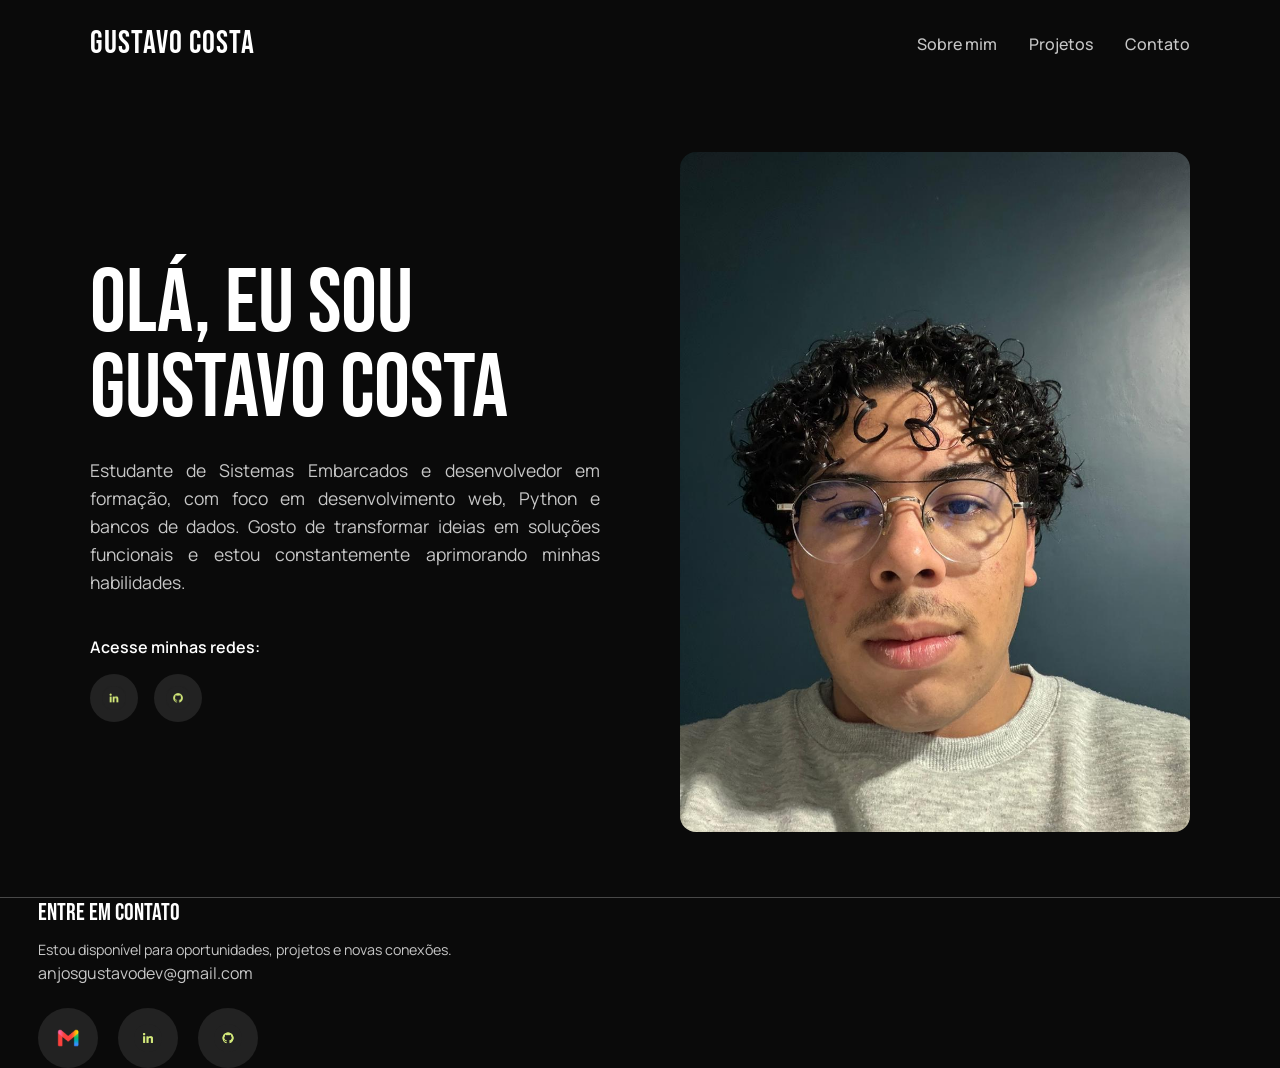
<file: index.html>
<!DOCTYPE html>
<html lang="pt-br">
<head>
    <meta charset="UTF-8">
    <meta name="viewport" content="width=device-width, initial-scale=1.0">
    <title>Gustavo Costa | Portfólio</title>
    <link rel ="stylesheet" href="styles.css">
    <script src="menu.js" defer></script>
</head>
<body>
    <header class="cabecalho">
        <p class="cabecalho__texto">
            GUSTAVO COSTA
        </p>

        <button
            class="cabecalho__botao-menu"
            type="button"
            aria-label="Abrir menu de navegação"
            aria-expanded="false"
        >
            <img
                class="cabecalho__icone-menu"
                src="assets/menu.png"
                alt=""
            >
        </button>

        <nav
            class="cabecalho__menu"
            aria-label="Navegação principal"
        >
            <a class="cabecalho__menu__link" href="about.html">
                Sobre mim
            </a>

            <a class="cabecalho__menu__link" href="project.html">
                Projetos
            </a>

            <a class="cabecalho__menu__link" href="index.html#contato">
                Contato
            </a>
        </nav>
    </header>
    <main class="home">
        <section class="home__conteudo">
                <h1 class="home__conteudo__titulo">
                    OLÁ, Eu sou Gustavo Costa
                </h1>
                <p class="home__conteudo__paragrafo">
                    Estudante de Sistemas Embarcados e desenvolvedor em formação, com foco em desenvolvimento web, Python e bancos de dados. Gosto de transformar ideias em soluções funcionais e estou constantemente aprimorando minhas habilidades.
                </p>
            <div class ="home__redes">
                <h2 class="home__redes__subtitulo">
                    Acesse minhas redes:
                </h2>
            
                <div class="home__redes__links">
                    <a 
                        class="home__redes__link" 
                        href="https://www.linkedin.com/in/gustavo-costa-andrade"
                        target="_blank"
                        rel="noopener noreferrer"
                        aria-label="Acessar meu LinkedIn"
                        >
                        <img src="assets/linkedin.png" alt="Logo linkedin">
                    </a>
                    <a 
                        class="home__redes__link" 
                        href= "https://github.com/gusta870"
                        target="_blank"
                        rel="noopener noreferrer"
                        aria-label="Acessar meu GitHub"
                        >
                        <img src="assets/github.png" alt="Logo github">
                    </a>
                </div>
            </div>
        </section>

        <section class="home__apresentacao">
            <img 
                class="home__imagem" 
                src="assets/image.jpeg" 
                alt="Foto do gustavo costa"
            >
        </section>
    </main>
    <footer class="rodape" id="contato">
        <h2 class="rodape__titulo">
            Entre em contato
        </h2>

        <p class="rodape__texto">
            Estou disponível para oportunidades, projetos e novas conexões.
        </p>

        <p class="rodape__email">
            anjosgustavodev@gmail.com
        </p>

        <div class="rodape__redes">
            <a
                class="rodape__redes__link"
                href="https://mail.google.com/mail/?view=cm&fs=1&to=anjosgustavodev@gmail.com&su=Contato%20pelo%20portfólio"
                target="_blank"
                rel="noopener noreferrer"
                aria-label="Enviar um e-mail para Gustavo Costa"
            >
                <img
                    src="assets/gmail.png"
                    alt=""
                >
            </a>

            <a
                class="rodape__redes__link"
                href="https://www.linkedin.com/in/gustavo-costa-andrade"
                target="_blank"
                rel="noopener noreferrer"
                aria-label="Acessar o LinkedIn de Gustavo Costa"
            >
                <img
                    src="assets/linkedin.png"
                    alt=""
                >
            </a>

            <a
                class="rodape__redes__link"
                href="https://github.com/gusta870"
                target="_blank"
                rel="noopener noreferrer"
                aria-label="Acessar o GitHub de Gustavo Costa"
            >
                <img
                    src="assets/github.png"
                    alt=""
                >
            </a>
        </div>
    </footer>
</body>
</html>
</file>
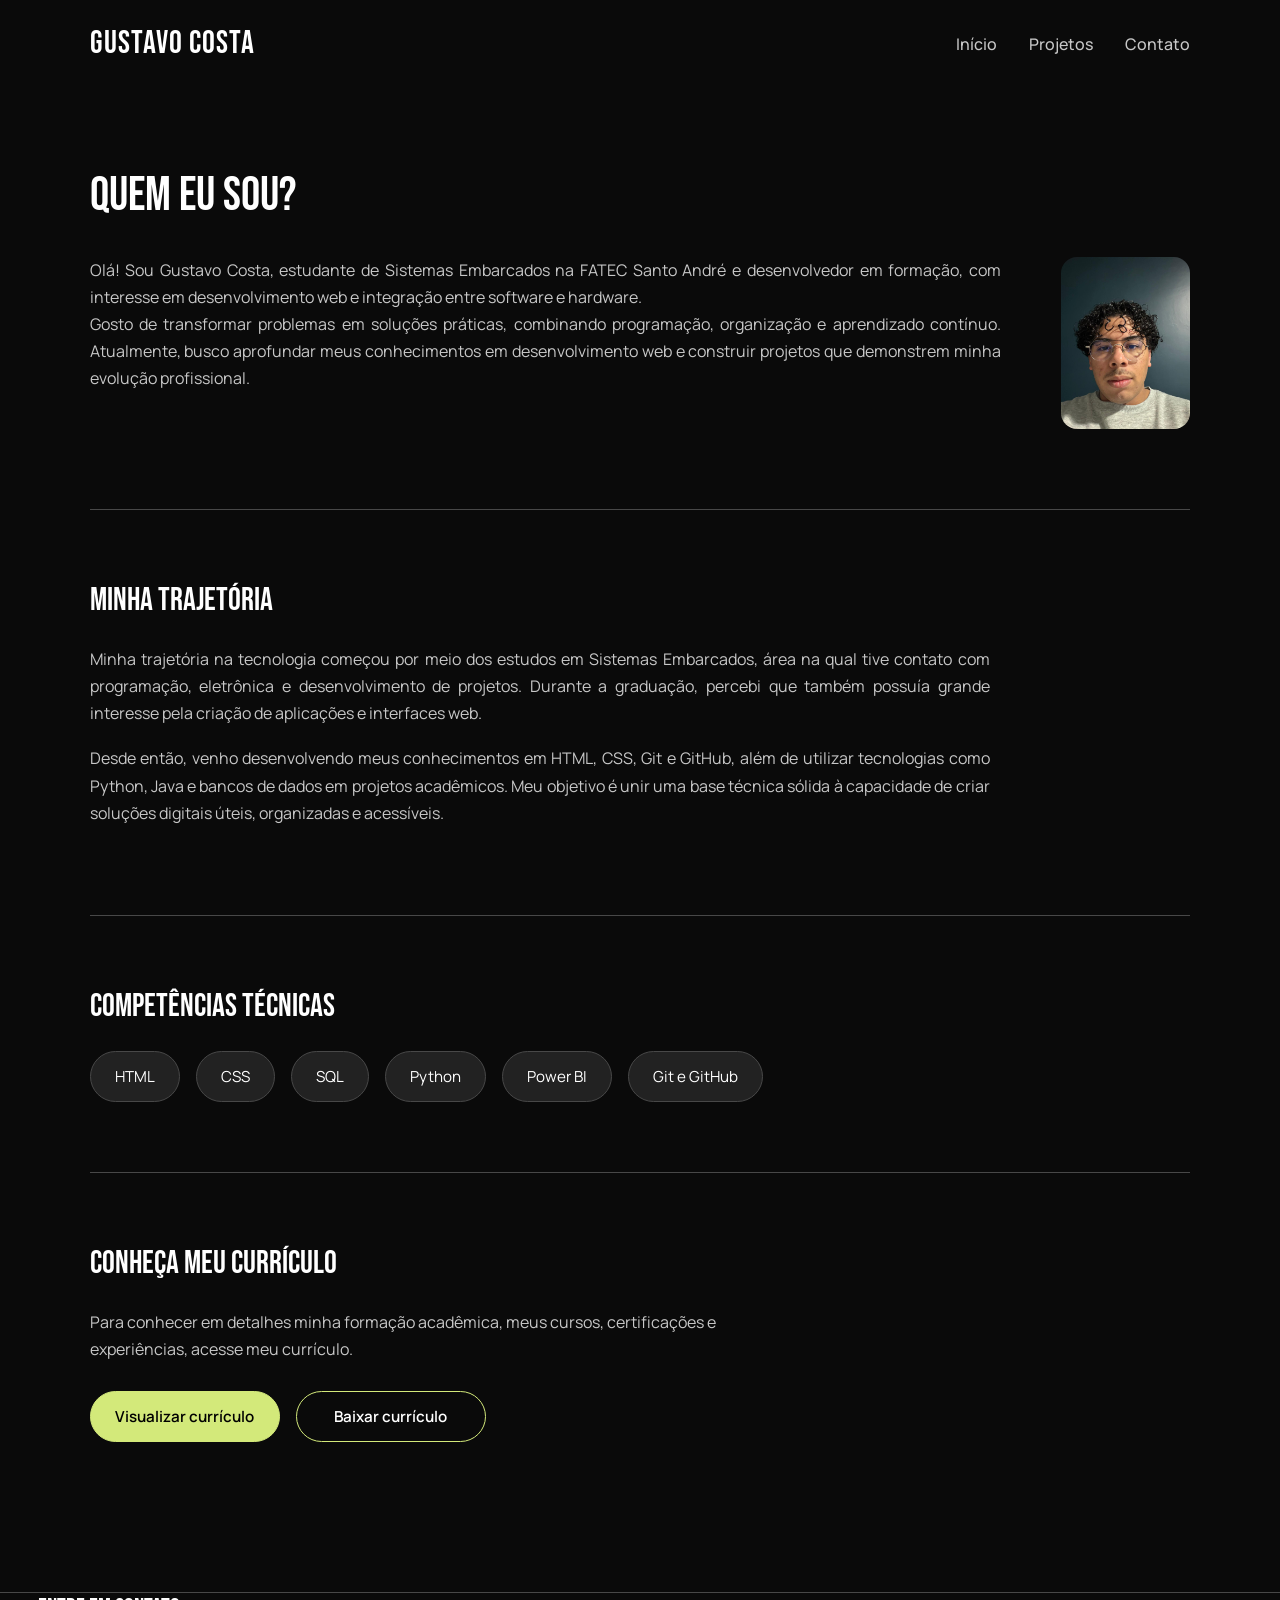
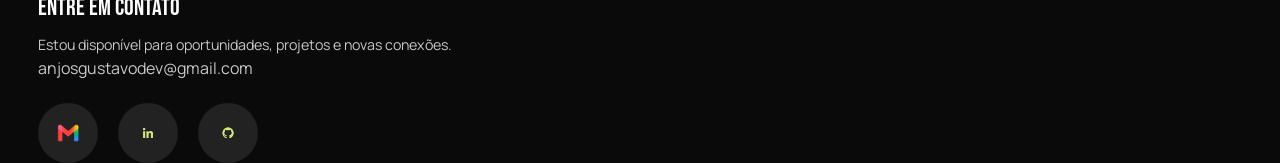
<file: about.html>
<!DOCTYPE html>
<html lang="pt-br">
<head>
    <meta charset="UTF-8">
    <meta
        name="viewport"
        content="width=device-width, initial-scale=1.0"
    >
    <meta
        name="description"
        content="Conheça a trajetória, as competências e o currículo de Gustavo Costa."
    >
    <title>Sobre mim | Gustavo Costa</title>
    <link rel="stylesheet" href="styles.css">
    <script src="menu.js" defer></script>
</head>

<body>
    <header class="cabecalho">
        <p class="cabecalho__texto">
            GUSTAVO COSTA
        </p>

        <button
            class="cabecalho__botao-menu"
            type="button"
            aria-label="Abrir menu de navegação"
            aria-expanded="false"
        >
            <img
                class="cabecalho__icone-menu"
                src="assets/menu.png"
                alt=""
            >
        </button>

        <nav
            class="cabecalho__menu"
            aria-label="Navegação principal"
        >
            <a class="cabecalho__menu__link" href="index.html">
                Início
            </a>

            <a class="cabecalho__menu__link" href="project.html">
                Projetos
            </a>

            <a class="cabecalho__menu__link" href="#contato">
                Contato
            </a>
        </nav>
    </header>

    <main class="sobre">
        <section class="sobre__apresentacao">
                <h1 class="sobre__apresentacao__titulo">
                    Quem eu sou?
                </h1>
                <div class="sobre__apresentacao__linha">
                    <div class="sobre__apresentacao__texto">
                        <p class="sobre__apresentacao__paragrafo">
                            Olá! Sou Gustavo Costa, estudante de Sistemas Embarcados
                            na FATEC Santo André e desenvolvedor em formação, com
                            interesse em desenvolvimento web e integração entre
                            software e hardware.
                        </p>

                        <p class="sobre__apresentacao__paragrafo">
                            Gosto de transformar problemas em soluções práticas,
                            combinando programação, organização e aprendizado
                            contínuo. Atualmente, busco aprofundar meus conhecimentos
                            em desenvolvimento web e construir projetos que demonstrem
                            minha evolução profissional.
                        </p>
                    </div>

                    <div class="sobre__imagem">
                        <img
                            class="sobre__imagem__foto"
                            src="assets/image.jpeg"
                            alt="Fotografia de Gustavo Costa"
                        >
                    </div>
                </div>
        </section>

        <section class="sobre__trajetoria">
            <h2 class="sobre__secao__titulo">
                Minha trajetória
            </h2>

            <p class="sobre__secao__paragrafo">
                Minha trajetória na tecnologia começou por meio dos estudos
                em Sistemas Embarcados, área na qual tive contato com
                programação, eletrônica e desenvolvimento de projetos.
                Durante a graduação, percebi que também possuía grande
                interesse pela criação de aplicações e interfaces web.
            </p>

            <p class="sobre__secao__paragrafo">
                Desde então, venho desenvolvendo meus conhecimentos em HTML,
                CSS, Git e GitHub, além de utilizar tecnologias como Python,
                Java e bancos de dados em projetos acadêmicos. Meu objetivo
                é unir uma base técnica sólida à capacidade de criar soluções
                digitais úteis, organizadas e acessíveis.
            </p>
        </section>

        <section class="sobre__competencias">
            <h2 class="sobre__secao__titulo">
                Competências técnicas
            </h2>

            <ul class="sobre__competencias__lista">
                <li class="sobre__competencias__item">
                    HTML
                </li>

                <li class="sobre__competencias__item">
                    CSS
                </li>

                <li class="sobre__competencias__item">
                    SQL
                </li>

                <li class="sobre__competencias__item">
                    Python
                </li>

                <li class="sobre__competencias__item">
                    Power BI
                </li>

                <li class="sobre__competencias__item">
                    Git e GitHub
                </li>
            </ul>
        </section>

        <section class="sobre__curriculo">
            <h2 class="sobre__secao__titulo">
                Conheça meu currículo
            </h2>

            <p class="sobre__curriculo__texto">
                Para conhecer em detalhes minha formação acadêmica, meus
                cursos, certificações e experiências, acesse meu currículo.
            </p>

            <div class="sobre__curriculo__acoes">
                <a
                    class="sobre__curriculo__botao"
                    href="assets/curriculo-gustavo.pdf"
                    target="_blank"
                    rel="noopener noreferrer"
                >
                    Visualizar currículo
                </a>

                <a
                    class="sobre__curriculo__botao sobre__curriculo__botao--secundario"
                    href="assets/curriculo-gustavo.pdf"
                    download="curriculo-gustavo.pdf"
                >
                    Baixar currículo
                </a>
            </div>
        </section>
    </main>

    <footer class="rodape" id="contato">
        <h2 class="rodape__titulo">
            Entre em contato
        </h2>

        <p class="rodape__texto">
            Estou disponível para oportunidades, projetos e novas conexões.
        </p>

        <p class="rodape__email">
            anjosgustavodev@gmail.com
        </p>

        <div class="rodape__redes">
            <a
                class="rodape__redes__link"
                href="https://mail.google.com/mail/?view=cm&fs=1&to=anjosgustavodev@gmail.com&su=Contato%20pelo%20portfólio"
                target="_blank"
                rel="noopener noreferrer"
                aria-label="Enviar um e-mail para Gustavo Costa"
            >
                <img
                    src="assets/gmail.png"
                    alt=""
                >
            </a>

            <a
                class="rodape__redes__link"
                href="https://www.linkedin.com/in/gustavo-costa-andrade"
                target="_blank"
                rel="noopener noreferrer"
                aria-label="Acessar o LinkedIn de Gustavo Costa"
            >
                <img
                    src="assets/linkedin.png"
                    alt=""
                >
            </a>

            <a
                class="rodape__redes__link"
                href="https://github.com/gusta870"
                target="_blank"
                rel="noopener noreferrer"
                aria-label="Acessar o GitHub de Gustavo Costa"
            >
                <img
                    src="assets/github.png"
                    alt=""
                >
            </a>
        </div>
    </footer>
</body>
</html>
</file>
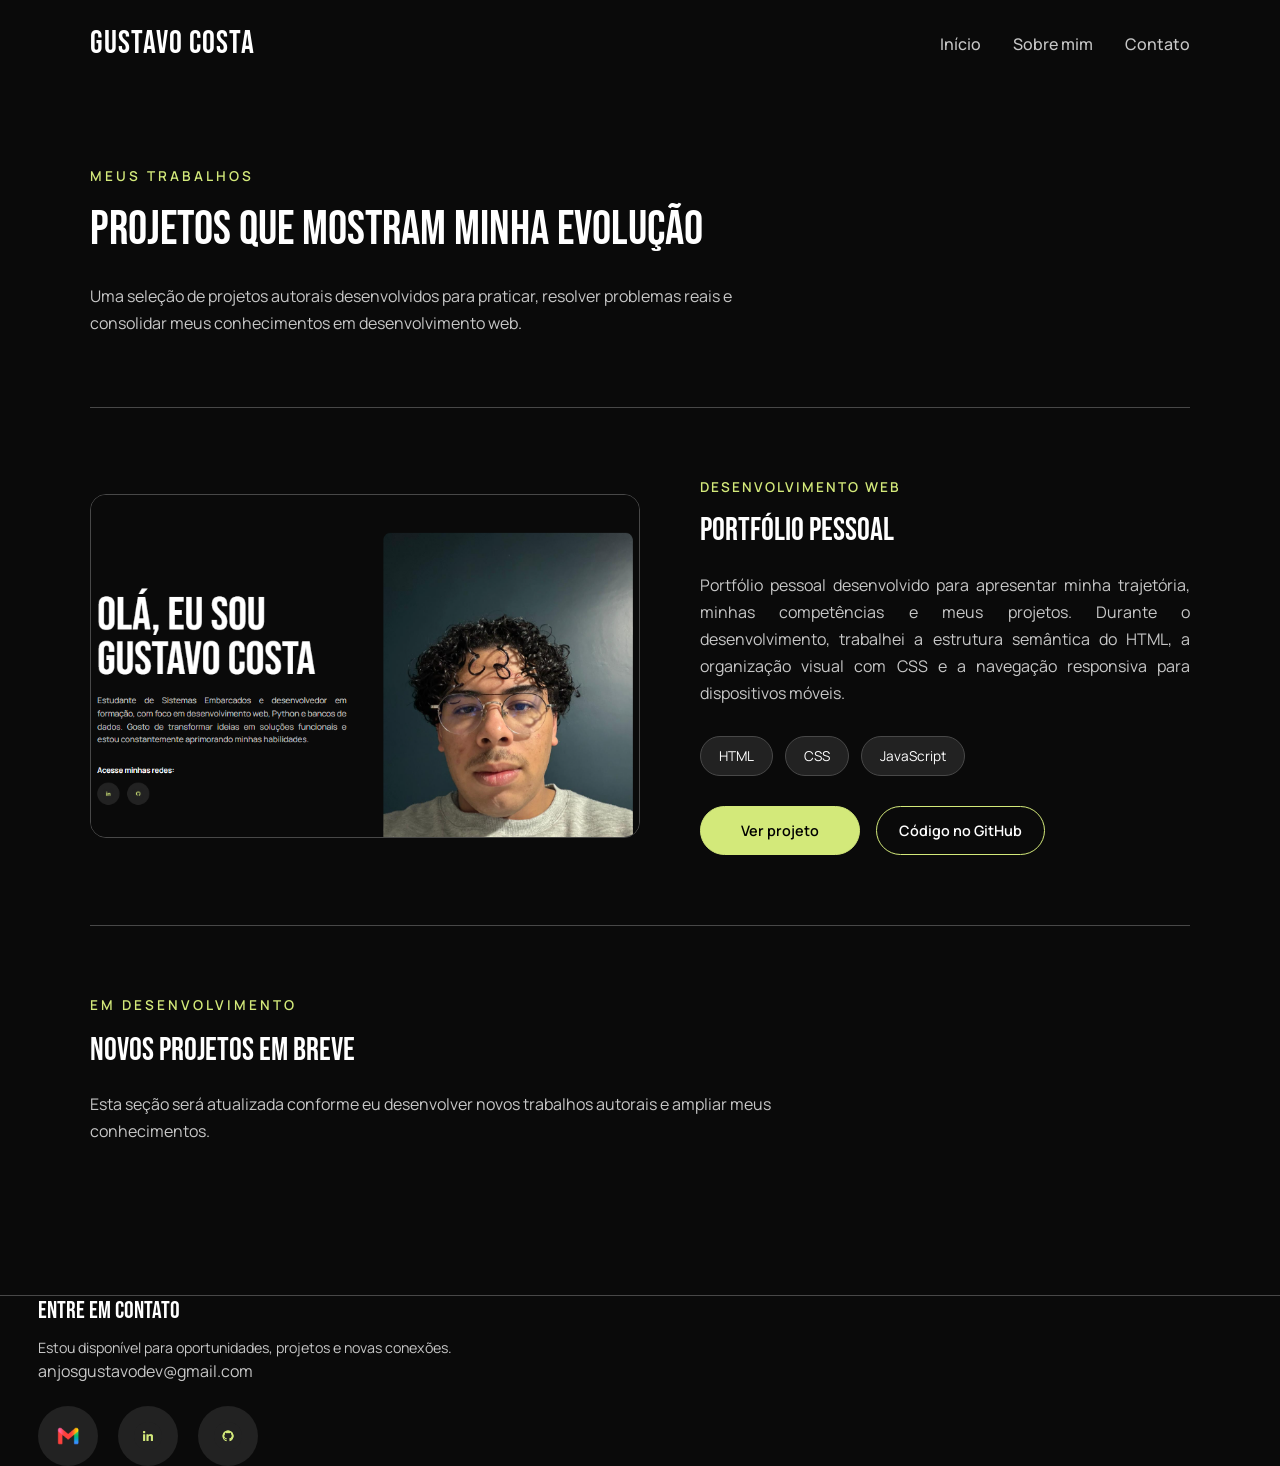
<file: project.html>
<!DOCTYPE html>
<html lang="pt-br">
<head>
    <meta charset="UTF-8">
    <meta name="viewport" content="width=device-width, initial-scale=1.0">
    <title>Projetos</title>
    <link rel="stylesheet" href="styles.css">
    <script src="menu.js" defer></script>
</head>
<body>
    <header class="cabecalho">
        <p class="cabecalho__texto">
            GUSTAVO COSTA
        </p>

        <button
            class="cabecalho__botao-menu"
            type="button"
            aria-label="Abrir menu de navegação"
            aria-expanded="false"
        >
            <img
                class="cabecalho__icone-menu"
                src="assets/menu.png"
                alt=""
            >
        </button>

        <nav
            class="cabecalho__menu"
            aria-label="Navegação principal"
        >
            <a class="cabecalho__menu__link" href="index.html">
                Início
            </a>

            <a class="cabecalho__menu__link" href="about.html">
                Sobre mim
            </a>
            <a class="cabecalho__menu__link" href="#contato">
                Contato
            </a>
        </nav>
    </header>
    <main class="projeto">
        <section class="projeto__apresentacao">
            <p class="projeto__apresentacao__destaque">
                MEUS TRABALHOS
            </p>

            <h1 class="projeto__apresentacao__titulo">
                Projetos que mostram minha evolução
            </h1>

            <p class="projeto__apresentacao__texto">
                Uma seleção de projetos autorais desenvolvidos para praticar,
                resolver problemas reais e consolidar meus conhecimentos em
                desenvolvimento web.
            </p>
        </section>

        <section
            class="projeto__lista"
            aria-label="Meus projetos"
        >
            <article class="projeto__pronto">
                <img
                    class="projeto__pronto__imagem"
                    src="assets/portfolio.png"
                    alt="Página inicial do portfólio pessoal de Gustavo Costa"
                >

                <div class="projeto__pronto__informacoes">
                    <p class="projeto__pronto__informacoes__categoria">
                        Desenvolvimento web
                    </p>

                    <h2 class="projeto__pronto__informacoes__nome">
                        Portfólio pessoal
                    </h2>

                    <p class="projeto__pronto__informacoes__descricao">
                        Portfólio pessoal desenvolvido para apresentar minha
                        trajetória, minhas competências e meus projetos. Durante
                        o desenvolvimento, trabalhei a estrutura semântica do HTML,
                        a organização visual com CSS e a navegação responsiva para
                        dispositivos móveis.
                    </p>

                    <ul
                        class="projeto__pronto__tecnologias"
                        aria-label="Tecnologias utilizadas"
                    >
                        <li class="projeto__pronto__tecnologia">
                            HTML
                        </li>

                        <li class="projeto__pronto__tecnologia">
                            CSS
                        </li>

                        <li class="projeto__pronto__tecnologia">
                            JavaScript
                        </li>
                    </ul>

                    <div class="projeto__pronto__acoes">
                        <a
                            class="projeto__pronto__link"
                            href="index.html"
                        >
                            Ver projeto
                        </a>

                        <a
                            class="projeto__pronto__link projeto__pronto__link--secundario"
                            href="https://github.com/gusta870/Meu_portifolio.git"
                            target="_blank"
                            rel="noopener noreferrer"
                        >
                            Código no GitHub
                        </a>
                    </div>
                </div>
            </article>
        </section>

        <section class="projeto__futuro">
            <p class="projeto__futuro__destaque">
                EM DESENVOLVIMENTO
            </p>

            <h2 class="projeto__futuro__titulo">
                Novos projetos em breve
            </h2>

            <p class="projeto__futuro__texto">
                Esta seção será atualizada conforme eu desenvolver novos
                trabalhos autorais e ampliar meus conhecimentos.
            </p>
        </section>
    </main>
    <footer class="rodape" id="contato">
        <h2 class="rodape__titulo">
            Entre em contato
        </h2>

        <p class="rodape__texto">
            Estou disponível para oportunidades, projetos e novas conexões.
        </p>

        <p class="rodape__email">
            anjosgustavodev@gmail.com
        </p>

        <div class="rodape__redes">
            <a
                class="rodape__redes__link"
                href="https://mail.google.com/mail/?view=cm&fs=1&to=anjosgustavodev@gmail.com&su=Contato%20pelo%20portfólio"
                target="_blank"
                rel="noopener noreferrer"
                aria-label="Enviar um e-mail para Gustavo Costa"
            >
                <img
                    src="assets/gmail.png"
                    alt=""
                >
            </a>

            <a
                class="rodape__redes__link"
                href="https://www.linkedin.com/in/gustavo-costa-andrade"
                target="_blank"
                rel="noopener noreferrer"
                aria-label="Acessar o LinkedIn de Gustavo Costa"
            >
                <img
                    src="assets/linkedin.png"
                    alt=""
                >
            </a>

            <a
                class="rodape__redes__link"
                href="https://github.com/gusta870"
                target="_blank"
                rel="noopener noreferrer"
                aria-label="Acessar o GitHub de Gustavo Costa"
            >
                <img
                    src="assets/github.png"
                    alt=""
                >
            </a>
        </div>
    </footer>
    
</body>
</html>
</file>
<file: styles.css>
@import url('https://fonts.googleapis.com/css2?family=Bebas+Neue&family=Inter:ital,opsz,wght@0,14..32,100..900;1,14..32,100..900&display=swap');

@import url('https://fonts.googleapis.com/css2?family=Manrope:wght@400;500;600;700&display=swap');


:root {
    --cor-de-fundo: #0A0A0A;
    --cor-titulo: #FFFFFF;
    --cor-texto: #C7C7C7;
    --cor-destaque: #D3E97A;
    --cor-borda: #484848;

    --fonte-titulo: "Bebas Neue", sans-serif;
    --fonte-texto: "Manrope", sans-serif;
}


* {
    margin: 0;
    padding: 0;
    box-sizing: border-box;
}


html {
    scroll-behavior: smooth;
}


body {
    background-color: var(--cor-de-fundo);
    color: var(--cor-texto);
    font-family: var(--fonte-texto);
}


/* CABEÇALHO */

.cabecalho {
    width: 100%;
    max-width: 1440px;
    margin: 0 auto;
    padding: 24px 7%;

    display: flex;
    align-items: center;
    justify-content: space-between;
}
.cabecalho__botao-menu {
    display: none;
}

.cabecalho__texto {
    color: var(--cor-titulo);
    font-family: var(--fonte-titulo);
    font-size: 2rem;
    letter-spacing: 1px;
}

.cabecalho__menu {
    display: flex;
    align-items: center;
    gap: 32px;
}

.cabecalho__menu__link {
    color: var(--cor-texto);
    font-size: 1rem;
    font-weight: 500;
    text-decoration: none;
    transition: color 0.3s ease;
}

.cabecalho__menu__link:hover {
    color: var(--cor-destaque);
}


/* SEÇÃO PRINCIPAL */

.home {
    width: 100%;
    max-width: 1440px;
    min-height: calc(100vh - 90px);
    margin: 0 auto;
    padding: 64px 7%;

    display: flex;
    align-items: center;
    justify-content: space-between;
    gap: 80px;
}

.home__conteudo {
    width: 50%;
    max-width: 600px;
}

.home__conteudo__titulo {
    color: var(--cor-titulo);
    font-family: var(--fonte-titulo);
    font-size: clamp(3.5rem, 7vw, 6.3rem);
    font-weight: 400;
    line-height: 0.95;
    text-transform: uppercase;
}

.home__conteudo__paragrafo {
    max-width: 550px;
    margin-top: 24px;

    color: var(--cor-texto);
    font-size: 1.1rem;
    line-height: 1.6;
    text-align: justify;
}


/* REDES SOCIAIS */

.home__redes {
    margin-top: 40px;
}

.home__redes__subtitulo {
    margin-bottom: 16px;

    color: var(--cor-titulo);
    font-size: 1rem;
    font-weight: 600;
}

.home__redes__links {
    display: flex;
    align-items: center;
    gap: 16px;
}

.home__redes__link {
    width: 48px;
    height: 48px;

    display: flex;
    align-items: center;
    justify-content: center;

    background-color: #222222;
    border-radius: 50%;
    transition:
        background-color 0.3s ease,
        transform 0.3s ease;
}

.home__redes__link img {
    width: 24px;
    height: 24px;
    object-fit: contain;
}

.home__redes__link:hover {
    background-color: var(--cor-destaque);
    transform: translateY(-4px);
}


/* IMAGEM */

.home__apresentacao {
    width: 50%;
    max-width: 550px;
}

.home__imagem {
    width: 100%;
    display: block;
    border-radius: 16px;
    object-fit: cover;
}


/* RODAPÉ */

.rodape {
    width: 100%;
    padding-left: 3%;
    border-top: 1px solid var(--cor-borda);
}

.rodape__titulo {
    color: var(--cor-titulo);
    font-family: var(--fonte-titulo);
    font-size: 1.5rem;
    font-weight: 400;
}

.rodape__texto {
    margin-top: 12px;
    color: var(--cor-texto);
    font-size: 0.89rem;
    line-height: 1.6;
}

.rodape__redes {
    display: flex;
    align-items: center;
    gap: 20px;
    margin-top: 24px;
}

.rodape__redes__link {
    width: 60px;
    height: 60px;

    display: flex;
    align-items: center;
    justify-content: center;

    background-color: #222222;
    border-radius: 50%;

    transition:
        background-color 0.3s ease,
        transform 0.3s ease;
}

.rodape__redes__link img {
    width: 28px;
    height: 28px;
    object-fit: contain;
}

.rodape__redes__link:hover {
    background-color: var(--cor-destaque);
    transform: translateY(-4px);
}


/* =========================
   PÁGINA SOBRE MIM
========================= */

.sobre {
    width: 100%;
    padding: 80px 7%;
}

/* Apresentação */
.sobre__apresentacao {
    padding-bottom: 80px;
}

.sobre__apresentacao__titulo {
    margin-bottom: 32px;

    color: var(--cor-titulo);
    font-family: var(--fonte-titulo);
    font-size: 3rem;
    font-weight: 400;
    line-height: 1.2;
}

/* Linha com os parágrafos e a imagem */

.sobre__apresentacao__linha {
    display: flex;
    align-items: flex-start;
    justify-content: space-between;
    gap: 60px;
}

/* Área dos dois parágrafos */

.sobre__apresentacao__textos {
    width: 75%;

    display: flex;
    align-items: flex-start;
    gap: 40px;
}

.sobre__apresentacao__paragrafo {
    flex: 1;
    margin: 0;

    color: var(--cor-texto);
    font-family: var(--fonte-texto);
    font-size: 1rem;
    line-height: 1.7;
    text-align: justify;
}

/* Área da imagem */

.sobre__imagem {
    width: 25%;

    display: flex;
    justify-content: flex-end;
    align-items: flex-start;
}

.sobre__imagem__foto {
    display: block;

    width: 100%;
    max-width: 220px;
    height: auto;

    border-radius: 16px;
    object-fit: cover;
}

/* Minha trajetória */

.sobre__trajetoria {
    padding: 70px 0;
    border-top: 1px solid var(--cor-borda);
}

.sobre__secao__titulo {
    margin-bottom: 24px;

    color: var(--cor-titulo);
    font-family: var(--fonte-titulo);
    font-size: 2rem;
    font-weight: 400;
    line-height: 1.3;
}

.sobre__secao__paragrafo {
    max-width: 900px;
    margin-bottom: 18px;

    color: var(--cor-texto);
    font-family: var(--fonte-texto);
    font-size: 1rem;
    line-height: 1.7;
    text-align: justify;
}

/* Competências */

.sobre__competencias {
    padding: 70px 0;
    border-top: 1px solid var(--cor-borda);
}

.sobre__competencias__lista {
    display: flex;
    flex-wrap: wrap;
    gap: 16px;

    margin: 0;
    padding: 0;

    list-style: none;
}

.sobre__competencias__item {
    padding: 14px 24px;

    color: var(--cor-titulo);
    background-color: #222222;
    border: 1px solid var(--cor-borda);
    border-radius: 30px;

    font-family: var(--fonte-texto);
    font-size: 0.95rem;

    transition:
        background-color 0.3s ease,
        color 0.3s ease,
        transform 0.3s ease;
}

.sobre__competencias__item:hover {
    color: #000000;
    background-color: var(--cor-destaque);
    transform: translateY(-4px);
}

/* Currículo */

.sobre__curriculo {
    padding: 70px 0;
    border-top: 1px solid var(--cor-borda);
}

.sobre__curriculo__texto {
    max-width: 700px;
    margin-bottom: 28px;

    color: var(--cor-texto);
    font-family: var(--fonte-texto);
    font-size: 1rem;
    line-height: 1.7;
}

.sobre__curriculo__acoes {
    display: flex;
    flex-wrap: wrap;
    gap: 16px;
}

.sobre__curriculo__botao {
    display: inline-flex;
    align-items: center;
    justify-content: center;

    min-width: 190px;
    padding: 14px 24px;

    color: #000000;
    background-color: var(--cor-destaque);
    border: 1px solid var(--cor-destaque);
    border-radius: 30px;

    font-family: var(--fonte-texto);
    font-size: 0.95rem;
    font-weight: 600;
    text-decoration: none;

    transition:
        background-color 0.3s ease,
        color 0.3s ease,
        transform 0.3s ease;
}

.sobre__curriculo__botao:hover {
    transform: translateY(-4px);
}

.sobre__curriculo__botao--secundario {
    color: var(--cor-titulo);
    background-color: transparent;
}

.sobre__curriculo__botao--secundario:hover {
    color: #000000;
    background-color: var(--cor-destaque);
}

/* =========================
   PÁGINA DE PROJETOS
========================= */

.projeto {
    width: 100%;
    padding: 80px 7%;
}

/* =========================
   APRESENTAÇÃO
========================= */

.projeto__apresentacao {
    max-width: 850px;
    padding-bottom: 70px;
}

.projeto__apresentacao__destaque {
    margin-bottom: 16px;

    color: var(--cor-destaque);
    font-family: var(--fonte-texto);
    font-size: 0.85rem;
    font-weight: 600;
    letter-spacing: 3px;
}

.projeto__apresentacao__titulo {
    margin-bottom: 24px;

    color: var(--cor-titulo);
    font-family: var(--fonte-titulo);
    font-size: 3rem;
    font-weight: 400;
    line-height: 1.2;
}

.projeto__apresentacao__texto {
    max-width: 700px;

    color: var(--cor-texto);
    font-family: var(--fonte-texto);
    font-size: 1rem;
    line-height: 1.7;
}

/* =========================
   LISTA DE PROJETOS
========================= */

.projeto__lista {
    width: 100%;
}

/* =========================
   PROJETO PRONTO
========================= */

.projeto__pronto {
    display: flex;
    align-items: center;
    justify-content: space-between;
    gap: 60px;

    padding: 70px 0;

    border-top: 1px solid var(--cor-borda);
}

/* Imagem do projeto */

.projeto__pronto__imagem {
    display: block;

    width: 50%;
    max-width: 650px;
    aspect-ratio: 16 / 10;

    background-color: #181818;
    border: 1px solid var(--cor-borda);
    border-radius: 16px;

    object-fit: cover;
}

/* Informações do projeto */

.projeto__pronto__informacoes {
    width: 45%;
}

.projeto__pronto__informacoes__categoria {
    margin-bottom: 14px;

    color: var(--cor-destaque);
    font-family: var(--fonte-texto);
    font-size: 0.85rem;
    font-weight: 600;
    letter-spacing: 2px;
    text-transform: uppercase;
}

.projeto__pronto__informacoes__nome {
    margin-bottom: 20px;

    color: var(--cor-titulo);
    font-family: var(--fonte-titulo);
    font-size: 2rem;
    font-weight: 400;
    line-height: 1.3;
}

.projeto__pronto__informacoes__descricao {
    margin-bottom: 28px;

    color: var(--cor-texto);
    font-family: var(--fonte-texto);
    font-size: 1rem;
    line-height: 1.7;
    text-align: justify;
}

/* =========================
   TECNOLOGIAS
========================= */

.projeto__pronto__tecnologias {
    display: flex;
    flex-wrap: wrap;
    gap: 12px;

    margin: 0 0 30px;
    padding: 0;

    list-style: none;
}

.projeto__pronto__tecnologia {
    padding: 10px 18px;

    color: var(--cor-titulo);
    background-color: #222222;
    border: 1px solid var(--cor-borda);
    border-radius: 30px;

    font-family: var(--fonte-texto);
    font-size: 0.85rem;

    transition:
        color 0.3s ease,
        background-color 0.3s ease,
        transform 0.3s ease;
}

.projeto__pronto__tecnologia:hover {
    color: #000000;
    background-color: var(--cor-destaque);
    transform: translateY(-3px);
}

/* =========================
   BOTÕES DO PROJETO
========================= */

.projeto__pronto__acoes {
    display: flex;
    flex-wrap: wrap;
    gap: 16px;
}

.projeto__pronto__link {
    display: inline-flex;
    align-items: center;
    justify-content: center;

    min-width: 160px;
    padding: 14px 22px;

    color: #000000;
    background-color: var(--cor-destaque);
    border: 1px solid var(--cor-destaque);
    border-radius: 30px;

    font-family: var(--fonte-texto);
    font-size: 0.9rem;
    font-weight: 600;
    text-decoration: none;

    transition:
        color 0.3s ease,
        background-color 0.3s ease,
        transform 0.3s ease;
}

.projeto__pronto__link:hover {
    transform: translateY(-4px);
}

.projeto__pronto__link--secundario {
    color: var(--cor-titulo);
    background-color: transparent;
}

.projeto__pronto__link--secundario:hover {
    color: #000000;
    background-color: var(--cor-destaque);
}

/* =========================
   PROJETOS FUTUROS
========================= */

.projeto__futuro {
    padding: 70px 0;

    border-top: 1px solid var(--cor-borda);
}

.projeto__futuro__destaque {
    margin-bottom: 16px;

    color: var(--cor-destaque);
    font-family: var(--fonte-texto);
    font-size: 0.85rem;
    font-weight: 600;
    letter-spacing: 3px;
}

.projeto__futuro__titulo {
    margin-bottom: 20px;

    color: var(--cor-titulo);
    font-family: var(--fonte-titulo);
    font-size: 2rem;
    font-weight: 400;
    line-height: 1.3;
}

.projeto__futuro__texto {
    max-width: 700px;

    color: var(--cor-texto);
    font-family: var(--fonte-texto);
    font-size: 1rem;
    line-height: 1.7;
}


/* =========================
   RESPONSIVIDADE
========================= */

@media (max-width: 768px) {
    /* =========================
       CABEÇALHO E MENU
    ========================= */
    .cabecalho {
        position: relative;
        z-index: 1000;
        padding: 20px 5%;
    }

    .cabecalho__botao-menu {
        display: flex;
        align-items: center;
        justify-content: center;

        width: 44px;
        height: 44px;
        padding: 8px;

        background-color: transparent;
        border: none;
        cursor: pointer;
    }

    .cabecalho__icone-menu {
        display: block;
        width: 28px;
        height: 28px;
        object-fit: contain;
    }

    .cabecalho__menu {
        position: absolute;
        top: 100%;
        right: 5%;
        z-index: 1001;

        width: 220px;
        padding: 12px;

        display: none;
        flex-direction: column;
        align-items: stretch;
        gap: 0;

        background-color: #181818;
        border: 1px solid var(--cor-borda);
        border-radius: 12px;
    }

    .cabecalho__menu.cabecalho__menu--aberto {
        display: flex;
    }

    .cabecalho__menu__link {
        display: block;

        width: 100%;
        padding: 14px 10px;

        color: var(--cor-texto);
        border-bottom: 1px solid var(--cor-borda);
        text-decoration: none;
    }

    .cabecalho__menu__link:last-child {
        border-bottom: none;
    }

    /* =========================
       PÁGINA INICIAL
    ========================= */

    .home {
        min-height: auto;
        padding: 48px 5%;

        flex-direction: column;
        align-items: flex-start;
        gap: 48px;
    }

    .home__conteudo,
    .home__apresentacao {
        width: 100%;
        max-width: none;
    }

    .home__conteudo__titulo {
        font-size: clamp(3.5rem, 17vw, 5rem);
    }

    .home__conteudo__paragrafo {
        font-size: 1rem;
    }

    /* =========================
       PÁGINA SOBRE MIM
    ========================= */

    .sobre {
        padding: 48px 5%;
    }

    .sobre__apresentacao {
        padding-bottom: 50px;
    }

    .sobre__apresentacao__titulo {
        margin-bottom: 28px;
        font-size: 2.2rem;
    }

    /* Coloca textos e imagem em coluna */

    .sobre__apresentacao__linha {
        flex-direction: column;
        gap: 36px;
    }

    /* Coloca os dois parágrafos um abaixo do outro */

    .sobre__apresentacao__textos {
        width: 100%;

        flex-direction: column;
        gap: 18px;
    }

    .sobre__apresentacao__paragrafo {
        width: 100%;
        font-size: 0.95rem;
        text-align: left;
    }

    /* Centraliza a imagem */

    .sobre__imagem {
        width: 100%;
        justify-content: center;
    }

    .sobre__imagem__foto {
        width: 100%;
        max-width: 300px;
    }

    /* Seções inferiores */

    .sobre__trajetoria,
    .sobre__competencias,
    .sobre__curriculo {
        padding: 50px 0;
    }

    .sobre__secao__titulo {
        margin-bottom: 20px;
        font-size: 1.6rem;
    }

    .sobre__secao__paragrafo {
        width: 100%;
        font-size: 0.95rem;
        text-align: left;
    }

    /* Competências */

    .sobre__competencias__lista {
        gap: 12px;
    }

    .sobre__competencias__item {
        padding: 12px 18px;
        font-size: 0.9rem;
    }

    /* Currículo */

    .sobre__curriculo__texto {
        width: 100%;
        font-size: 0.95rem;
    }

    .sobre__curriculo__acoes {
        flex-direction: column;
    }

    .sobre__curriculo__botao {
        width: 100%;
    }

    /* =========================
    PÁGINA DE PROJETOS
    ========================= */

    .projeto {
        padding: 48px 5%;
    }

    .projeto__apresentacao {
        padding-bottom: 50px;
    }

    .projeto__apresentacao__destaque {
        font-size: 0.8rem;
        letter-spacing: 2px;
    }

    .projeto__apresentacao__titulo {
        margin-bottom: 20px;
        font-size: 2.2rem;
    }

    .projeto__apresentacao__texto {
        font-size: 0.95rem;
    }

    /* Projeto em coluna */

    .projeto__pronto {
        flex-direction: column;
        align-items: flex-start;
        gap: 36px;

        padding: 50px 0;
    }

    .projeto__pronto__imagem {
        width: 100%;
        max-width: none;
    }

    /* Informações ocupando toda a largura */

    .projeto__pronto__informacoes {
        width: 100%;
    }

    .projeto__pronto__informacoes__categoria {
        font-size: 0.8rem;
    }

    .projeto__pronto__informacoes__nome {
        font-size: 1.7rem;
    }

    .projeto__pronto__informacoes__descricao {
        font-size: 0.95rem;
        text-align: left;
    }

    /* Tecnologias */

    .projeto__pronto__tecnologias {
        gap: 10px;
    }

    .projeto__pronto__tecnologia {
        padding: 10px 16px;
        font-size: 0.8rem;
    }

    /* Botões */

    .projeto__pronto__acoes {
        flex-direction: column;
    }

    .projeto__pronto__link {
        width: 100%;
    }

    /* Projetos futuros */

    .projeto__futuro {
        padding: 50px 0;
    }

    .projeto__futuro__destaque {
        font-size: 0.8rem;
        letter-spacing: 2px;
    }

    .projeto__futuro__titulo {
        font-size: 1.7rem;
    }

    .projeto__futuro__texto {
        font-size: 0.95rem;
    }

    /* =========================
       RODAPÉ
    ========================= */

    .rodape {
        padding: 32px 5%;
    }

    .rodape__titulo {
        font-size: 1.3rem;
    }

    .rodape__texto {
        font-size: 0.85rem;
    }

    .rodape__redes {
        gap: 16px;
    }

    .rodape__redes__link {
        width: 50px;
        height: 50px;
    }

    .rodape__redes__link img {
        width: 24px;
        height: 24px;
    }
}
</file>
